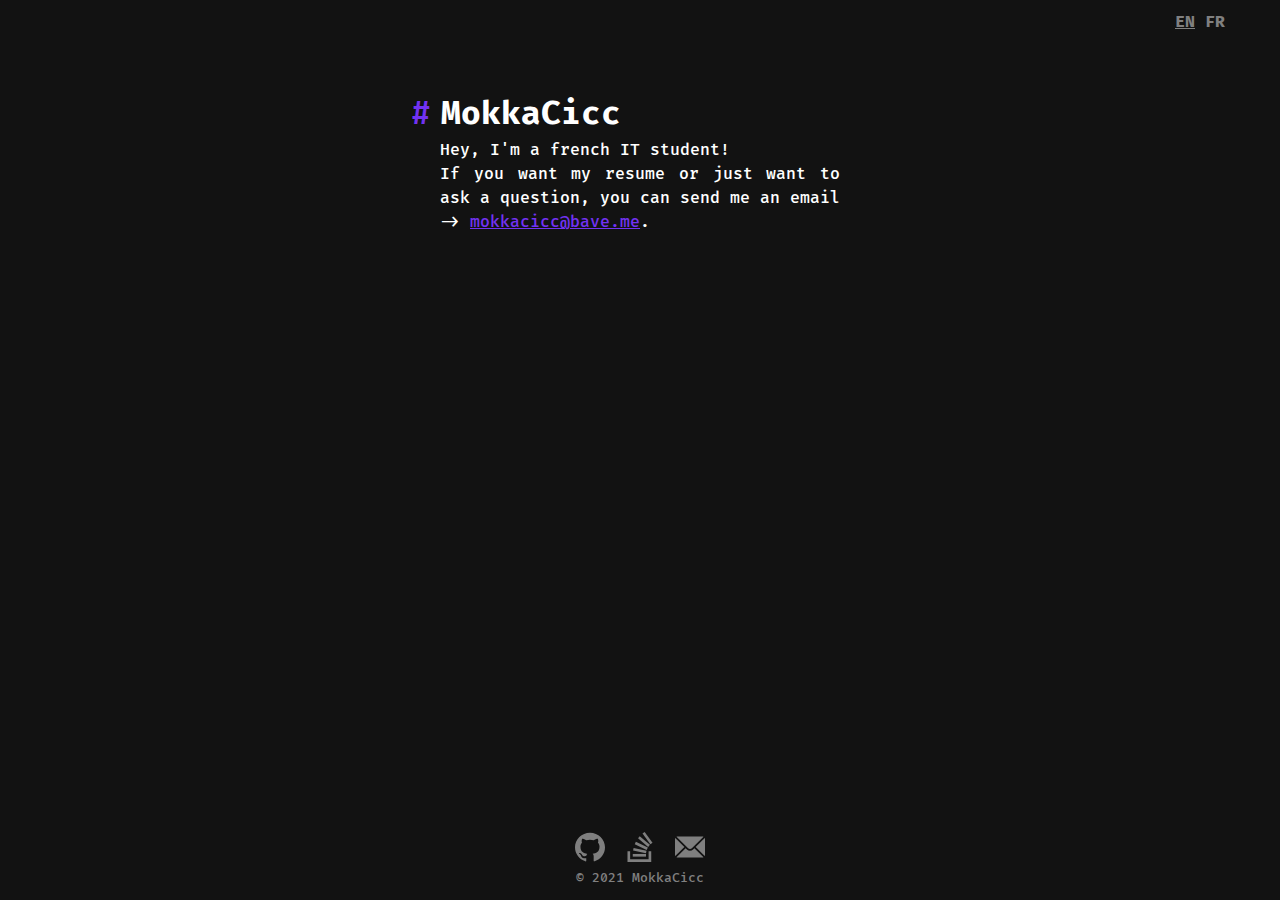
<file: index.html>
<!doctype html>
<html lang="en">

<head>
	<meta charset="utf-8">
	<meta name="viewport" content="width=device-width, initial-scale=1.0">
	<link rel="icon" href="/icons/hashtag-symbol.svg">
	<title>MokkaCicc | EN</title>
	<link rel="stylesheet" type="text/css" href="/css/main.css">
</head>

<body>
	<header>
		<a href="https://bave.me" class="actif">EN</a>
		<a href="/fr">FR</a>
	</header>
	<section id="content">
		<h1>MokkaCicc</h1>
		<p>Hey, I'm a french IT student!</p>
		<p>If you want my resume or just want to ask a question, you can send me an email -> <a href="mailto:mokkacicc@bave.me">mokkacicc@bave.me</a>.</p>
	</section>
	<footer>
		<section id="contacts">
			<a href="https://github.com/MokkaCicc"><img src="/icons/github.svg" alt="github icon"></a>
			<a href="https://stackoverflow.com/users/13952795/mokkacicc"><img src="/icons/stack-overflow.svg" alt="stack overflow icon"/></a>
			<a href="mailto:mokkacicc@bave.me"><img src="/icons/mail.svg" alt="email icon"/></a>
		</section>
		<section id="copyrights">
			<span>© 2021 MokkaCicc</span>
		</section>
	</footer>
</body>

</html>
</file>
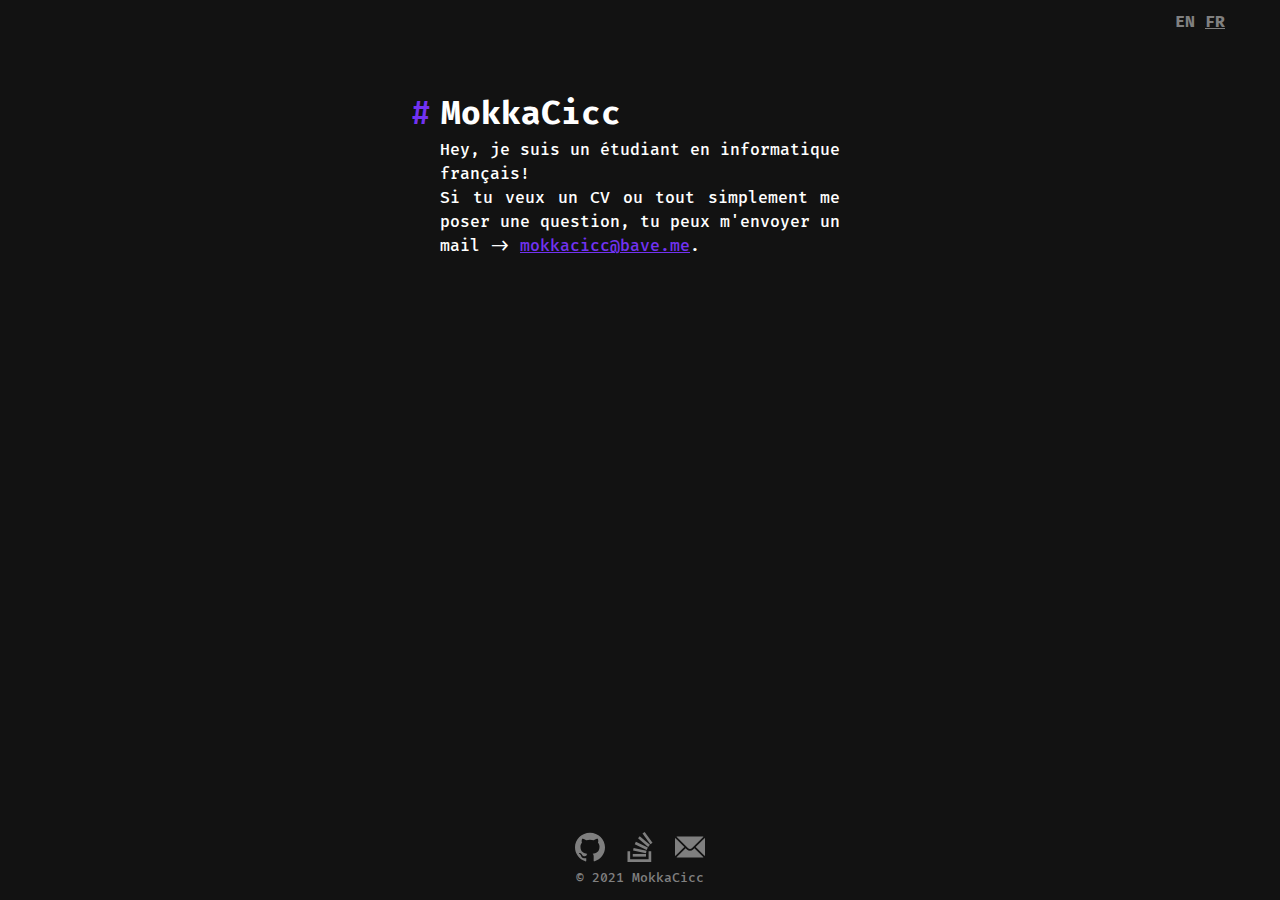
<file: fr.html>
<!doctype html>
<html lang="fr">

<head>
	<meta charset="utf-8">
	<meta name="viewport" content="width=device-width, initial-scale=1.0">
	<link rel="icon" href="/icons/hashtag-symbol.svg">
	<title>MokkaCicc | FR</title>
	<link rel="stylesheet" type="text/css" href="/css/main.css">
</head>

<body>
	<header>
		<a href="https://bave.me">EN</a>
		<a href="/fr" class="actif">FR</a>
	</header>
	<section id="content">
		<h1>MokkaCicc</h1>
		<p>Hey, je suis un étudiant en informatique français!</p>
		<p>Si tu veux un CV ou tout simplement me poser une question, tu peux m'envoyer un mail -> <a href="mailto:mokkacicc@bave.me">mokkacicc@bave.me</a>.</p>
	</section>
	<footer>
		<section id="contacts">
			<a href="https://github.com/MokkaCicc"><img src="/icons/github.svg" alt="github icon"></a>
			<a href="https://stackoverflow.com/users/13952795/mokkacicc"><img src="/icons/stack-overflow.svg" alt="stack overflow icon"/></a>
			<a href="mailto:mokkacicc@bave.me"><img src="/icons/mail.svg" alt="email icon"/></a>
		</section>
		<section id="copyrights">
			<span>© 2021 MokkaCicc</span>
		</section>
	</footer>
</body>

</html>
</file>
<file: css/main.css>
@font-face {
	font-family: "Fira Code";
	src: url("/fonts/FiraCode-Medium.woff2") format("woff2");
	font-weight: 500;
}

@font-face {
	font-family: "Fira Code";
	src: url("/fonts/FiraCode-Bold.woff2") format("woff2");
	font-weight: 700;
}

:root {
	--main-bg-color: #121212;
	--main-text-color: white;
	--secondary-text-color: gray;
	--accent-color: #7232f2;
}

*, *:before, *:after {
	box-sizing: border-box;
	padding: 0;
	margin: 0;
}

html {
	/* If I put 100% the page is taller than the screen (why?) */
	height: 98%;
	width: 100%;

	background-color: var(--main-bg-color);
	color: var(--main-text-color);
	font-family: "Fira Code", "San Francisco Mono", "Cascadia Code", "Cascadia Mono", "Ubuntu Mono", "Roboto Mono", "Menlo", "Monaco", "Consolas", monospace;
	font-size: 1em;
	font-weight: 500;
	line-height: 1.5;
}

body {
	display: flex;
	flex-direction: column;
	height: 100%;
	width: 100%;
	padding-right: 50px;
	padding-left: 50px;
}

header {
	height: 50px;
	width: 100%;
	padding-top: 10px;

	display: flex;
	justify-content: flex-end;
}

header a {
	padding-left: 5px;
	padding-right: 5px;
	
	text-decoration: none;
	color: var(--secondary-text-color);
	font-size: 1em;
	font-weight: 700;
}

header .actif {
	text-decoration-line: underline;
}

header a:hover {
	color: var(--accent-color)
}

#content {
	flex-grow: 1;
	max-width: 400px;
	margin: auto;
}

#content h1 {
	padding-top: 10%;
	margin-left: -0.9em;

	font-size: 2em;
}

#content h1::before {
	margin-right: 10px;

	content: "#";
	color: var(--accent-color);
	font-weight: 500;
}

#content p {
	text-align: justify;
	text-justify: inter-word;
	font-size: 1em;
}

#content a {
	text-decoration: none;
	text-decoration-line: underline;
	color: var(--accent-color);
}

footer {
	height: 50px;
}

#contacts {
	display: flex;
	width: 100%;

	justify-content: center;
}

#contacts img {
	height: 30px;
	width: 30px;
	margin-left: 10px;
	margin-right: 10px;

	/* https://codepen.io/sosuke/pen/Pjoqqp */
	filter: invert(47%) sepia(0%) saturate(1389%) hue-rotate(241deg) brightness(106%) contrast(113%);
}

#contacts img:hover {
	filter: invert(37%) sepia(89%) saturate(7178%) hue-rotate(256deg) brightness(96%) contrast(97%);
}

#copyrights {
	height: 30px;

	font-size: 0.8em;
	text-align: center;
	color: var(--secondary-text-color);
}
</file>
